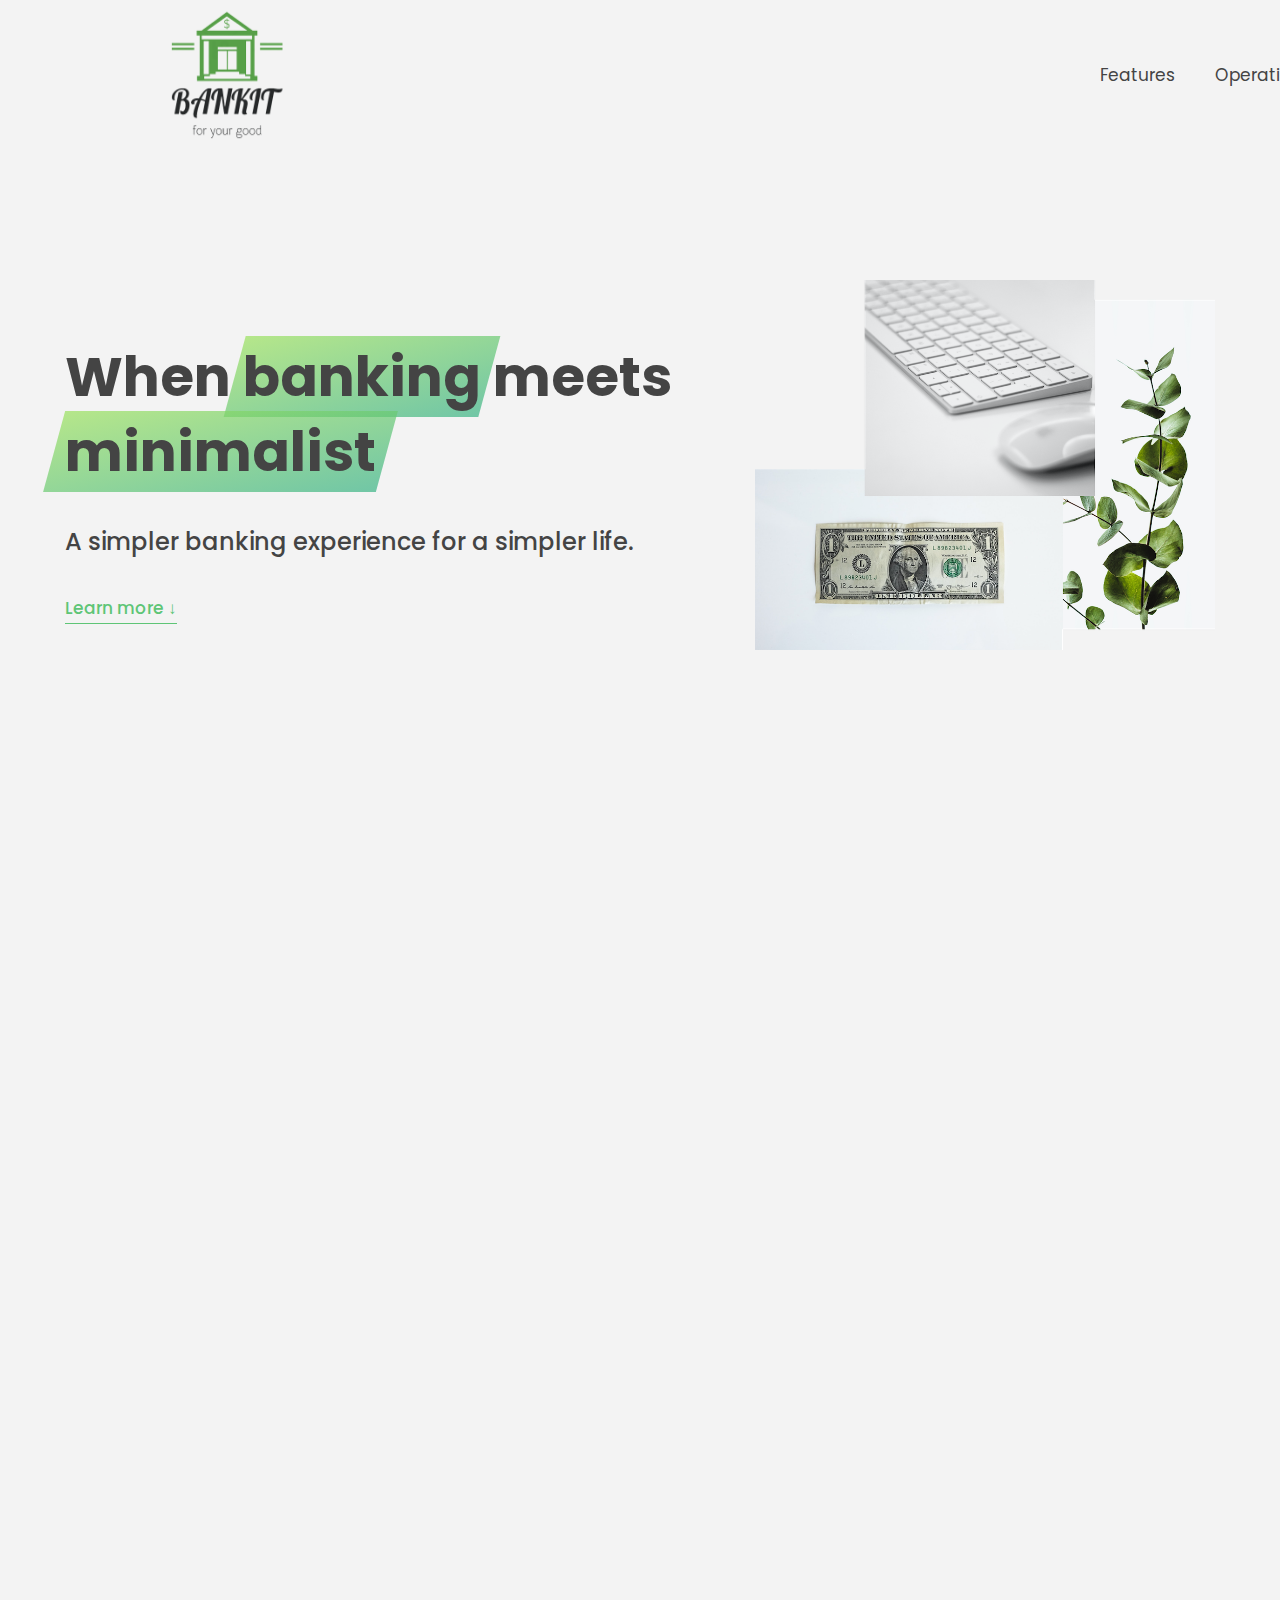
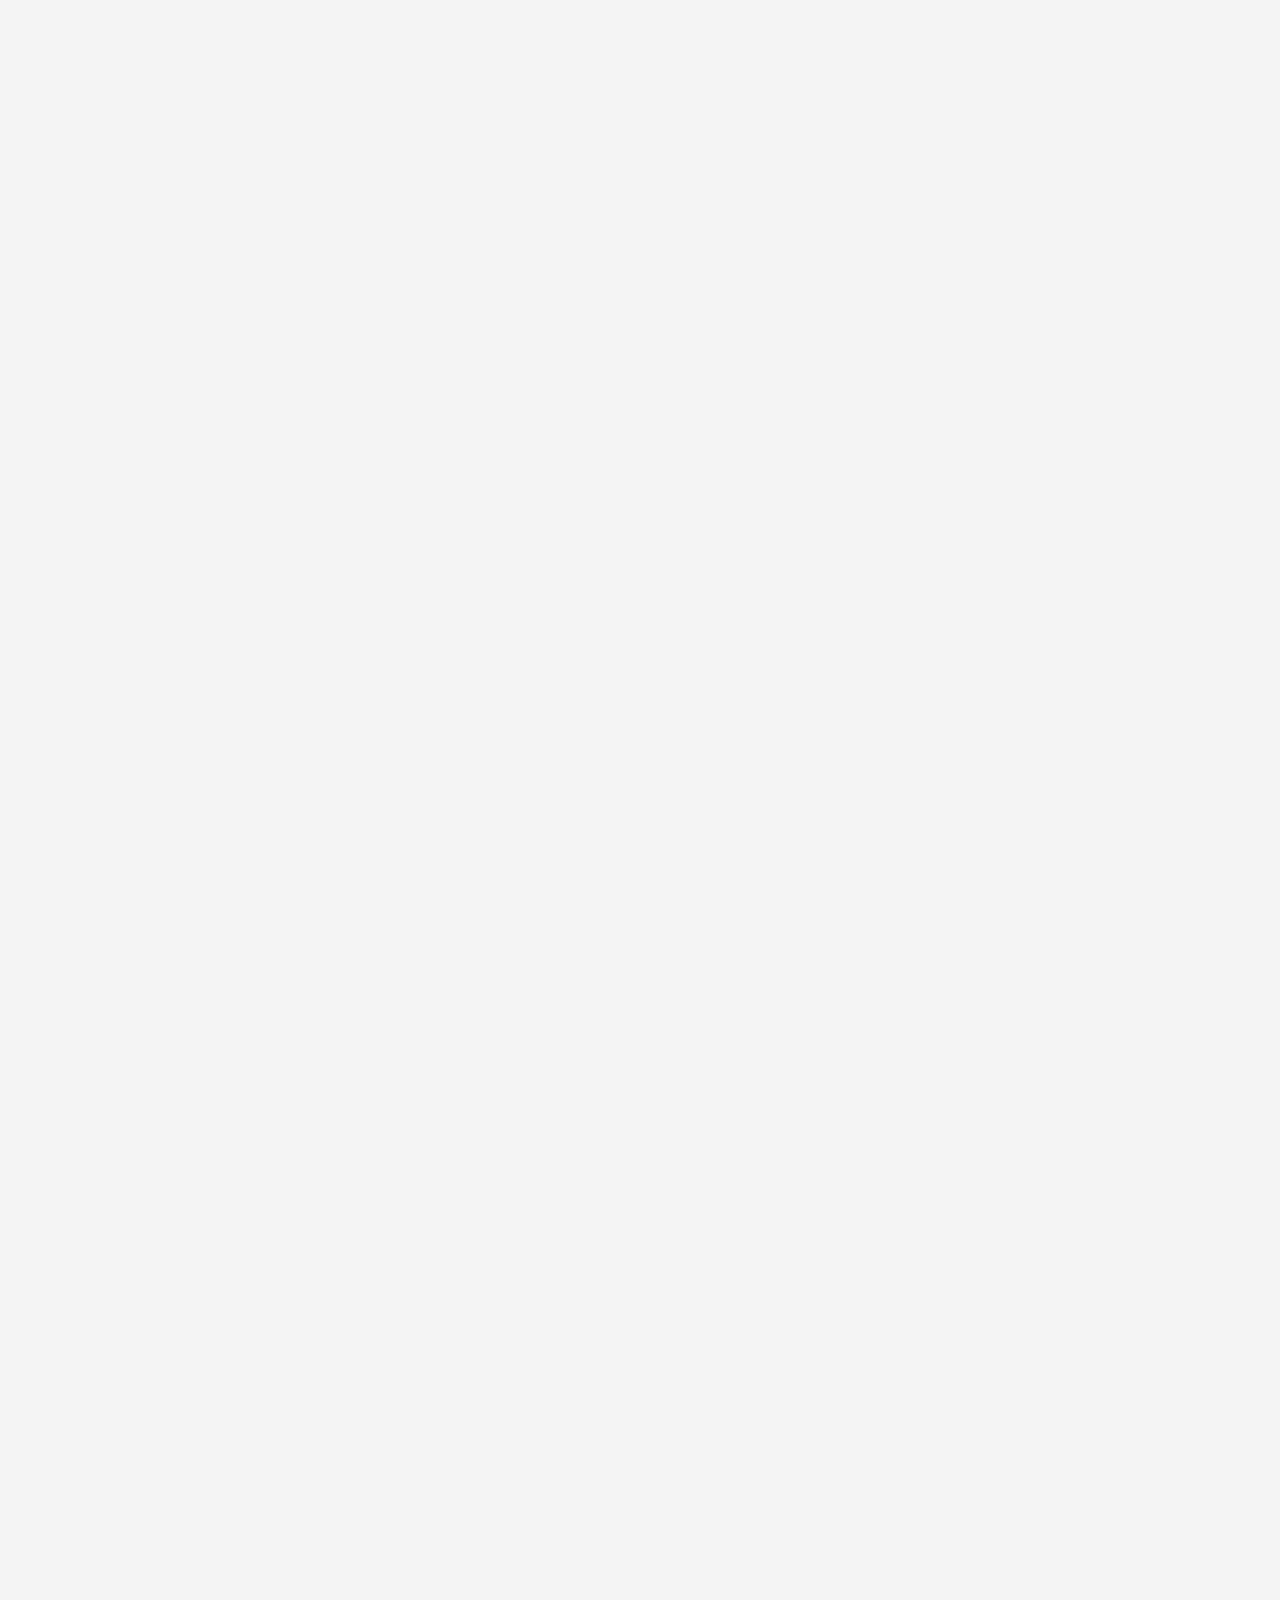
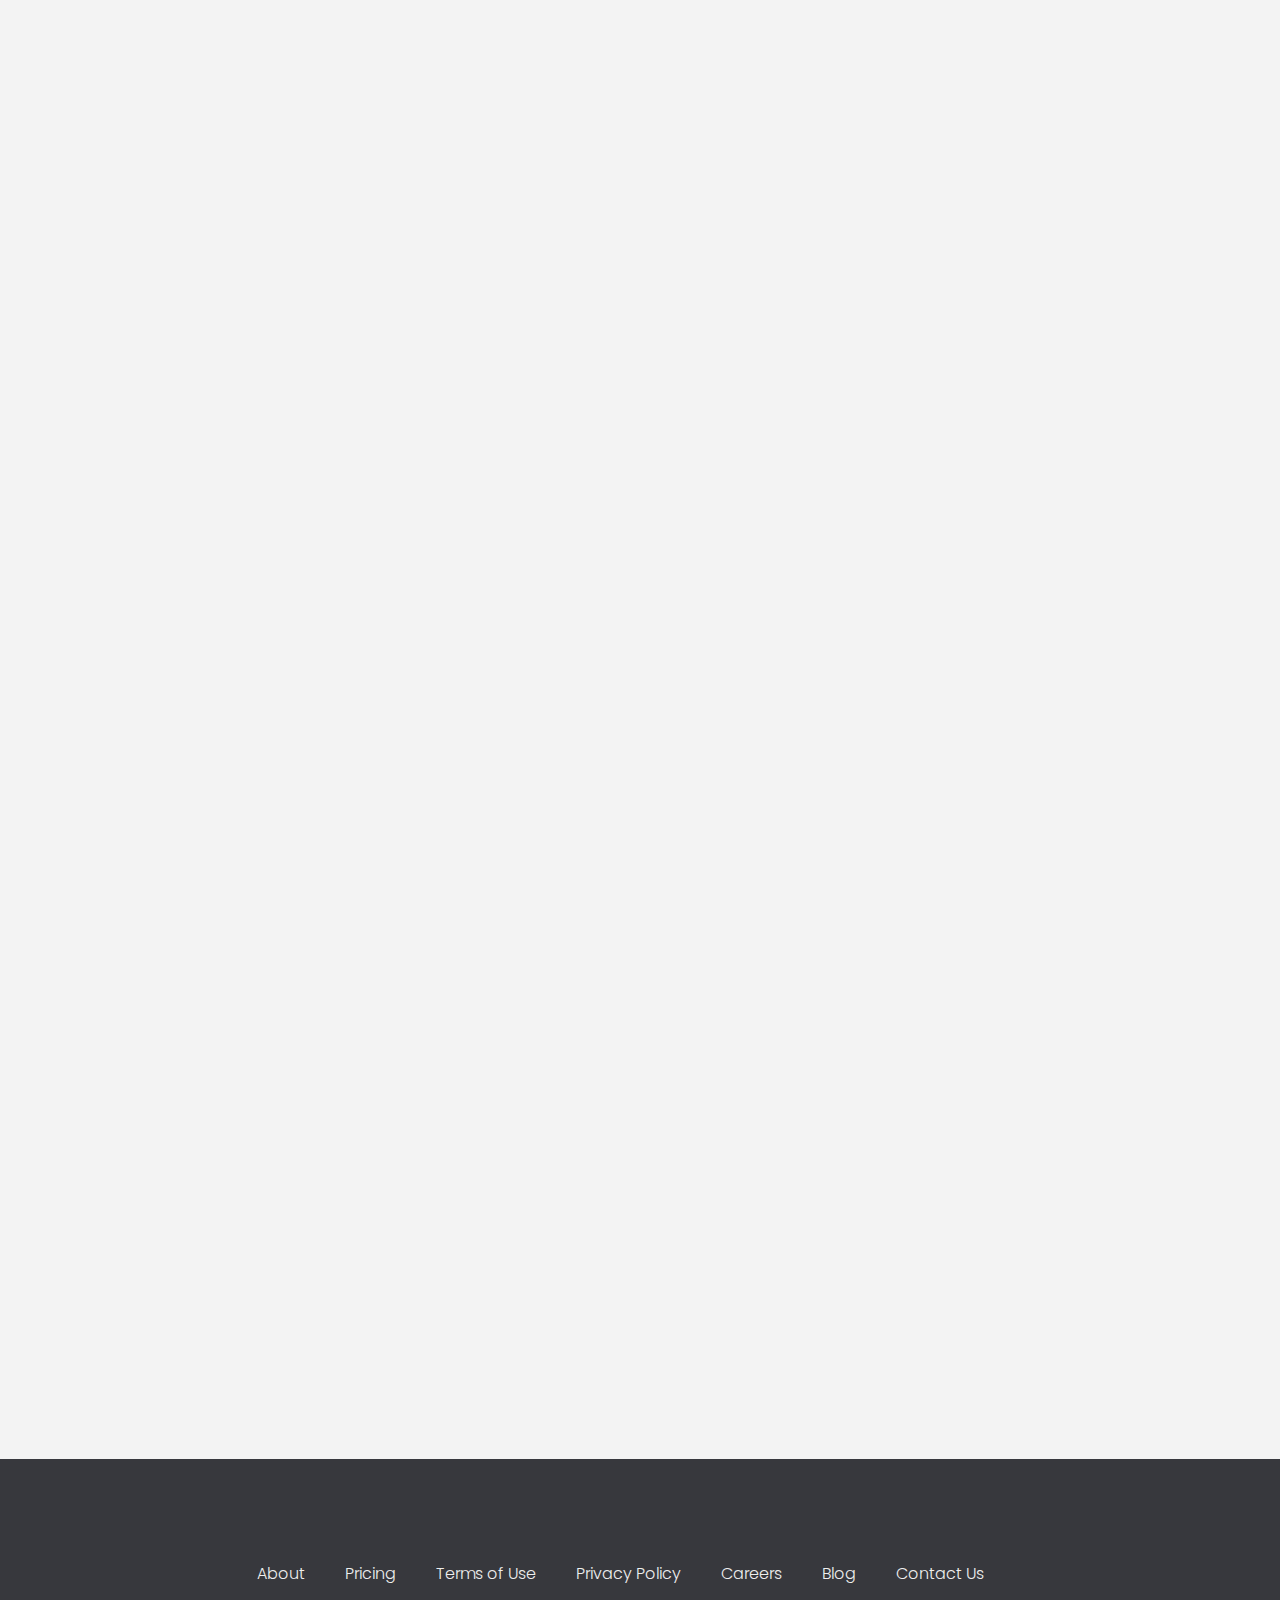
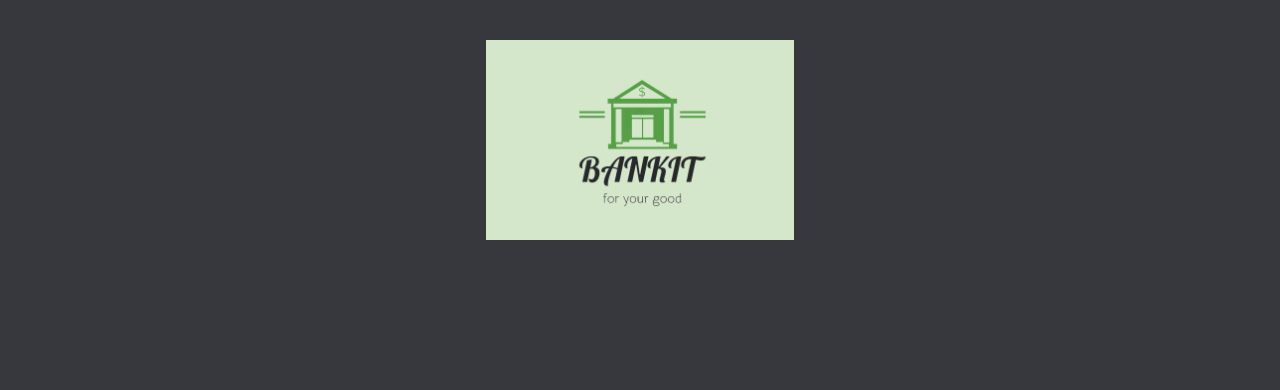
<file: index.html>
<!DOCTYPE html>
<html lang="en">
  <head>
    <meta charset="UTF-8" />
    <meta name="viewport" content="width=device-width, initial-scale=1.0" />
    <meta http-equiv="X-UA-Compatible" content="ie=edge" />
    <link rel="shortcut icon" type="image/png" href="img/icon.png" />

    <link
      href="https://fonts.googleapis.com/css?family=Poppins:300,400,500,600&display=swap"
      rel="stylesheet"
    />
    <link rel="stylesheet" href="style.css" />
    <title>Bankit</title>

    <script defer src="script.js"></script>
  </head>
  <body>
    <header class="header">
      <nav class="nav">
        <a href="#"
          ><img
            src="img/logo.png"
            alt="Bankist logo"
            class="nav__logo"
            id="logo"
            designer="Jonas"
            data-version-number="3.0"
        /></a>
        <ul class="nav__links">
          <li class="nav__item">
            <a class="nav__link" href="#section--1">Features</a>
          </li>
          <li class="nav__item">
            <a class="nav__link" href="#section--2">Operations</a>
          </li>
          <li class="nav__item">
            <a class="nav__link" href="#section--3">Testimonials</a>
          </li>
          <li class="nav__item">
            <a class="nav__link nav__link--btn btn--show-modal" href="#"
              >Open account</a
            >
          </li>
        </ul>
        <a class="nav__link nav__link--btn" href="dashboard.html">Login</a>
      </nav>

      <div class="header__title">
        <!-- <h1 onclick="alert('HTML alert')"> -->
        <h1>
          When
          <!-- Green highlight effect -->
          <span class="highlight">banking</span>
          meets<br />
          <span class="highlight">minimalist</span>
        </h1>
        <h4>A simpler banking experience for a simpler life.</h4>
        <button class="btn--text btn--scroll-to">Learn more &DownArrow;</button>
        <img
          src="img/hero.png"
          class="header__img"
          alt="Minimalist bank items"
        />
      </div>
    </header>

    <section class="section" id="section--1">
      <div class="section__title">
        <h2 class="section__description">Features</h2>
        <h3 class="section__header">
          Everything you need in a modern bank and more.
        </h3>
      </div>

      <div class="features">
        <img
          src="img/digital-lazy.jpg"
          data-src="img/digital.jpg"
          alt="Computer"
          class="features__img lazy-img"
        />
        <div class="features__feature">
          <div class="features__icon">
            <svg>
              <use xlink:href="img/icons.svg#icon-monitor"></use>
            </svg>
          </div>
          <h5 class="features__header">100% digital bank</h5>
          <p>
            Lorem ipsum dolor sit amet consectetur adipisicing elit. Unde alias
            sint quos? Accusantium a fugiat porro reiciendis saepe quibusdam
            debitis ducimus.
          </p>
        </div>

        <div class="features__feature">
          <div class="features__icon">
            <svg>
              <use xlink:href="img/icons.svg#icon-trending-up"></use>
            </svg>
          </div>
          <h5 class="features__header">Watch your money grow</h5>
          <p>
            Nesciunt quos autem dolorum voluptates cum dolores dicta fuga
            inventore ab? Nulla incidunt eius numquam sequi iste pariatur
            quibusdam!
          </p>
        </div>
        <img
          src="img/grow-lazy.jpg"
          data-src="img/grow.jpg"
          alt="Plant"
          class="features__img lazy-img"
        />

        <img
          src="img/card-lazy.jpg"
          data-src="img/card.jpg"
          alt="Credit card"
          class="features__img lazy-img"
        />
        <div class="features__feature">
          <div class="features__icon">
            <svg>
              <use xlink:href="img/icons.svg#icon-credit-card"></use>
            </svg>
          </div>
          <h5 class="features__header">Free debit card included</h5>
          <p>
            Quasi, fugit in cumque cupiditate reprehenderit debitis animi enim
            eveniet consequatur odit quam quos possimus assumenda dicta fuga
            inventore ab.
          </p>
        </div>
      </div>
    </section>

    <section class="section" id="section--2">
      <div class="section__title">
        <h2 class="section__description">Operations</h2>
        <h3 class="section__header">
          Everything as simple as possible, but no simpler.
        </h3>
      </div>

      <div class="operations">
        <div class="operations__tab-container">
          <button
            class="btn operations__tab operations__tab--1 operations__tab--active"
            data-tab="1"
          >
            <span>01</span>Instant Transfers
          </button>
          <button class="btn operations__tab operations__tab--2" data-tab="2">
            <span>02</span>Instant Loans
          </button>
          <button class="btn operations__tab operations__tab--3" data-tab="3">
            <span>03</span>Instant Closing
          </button>
        </div>
        <div
          class="operations__content operations__content--1 operations__content--active"
        >
          <div class="operations__icon operations__icon--1">
            <svg>
              <use xlink:href="img/icons.svg#icon-upload"></use>
            </svg>
          </div>
          <h5 class="operations__header">
            Tranfser money to anyone, instantly! No fees, no BS.
          </h5>
          <p>
            Lorem ipsum dolor sit amet, consectetur adipisicing elit, sed do
            eiusmod tempor incididunt ut labore et dolore magna aliqua. Ut enim
            ad minim veniam, quis nostrud exercitation ullamco laboris nisi ut
            aliquip ex ea commodo consequat.
          </p>
        </div>

        <div class="operations__content operations__content--2">
          <div class="operations__icon operations__icon--2">
            <svg>
              <use xlink:href="img/icons.svg#icon-home"></use>
            </svg>
          </div>
          <h5 class="operations__header">
            Buy a home or make your dreams come true, with instant loans.
          </h5>
          <p>
            Duis aute irure dolor in reprehenderit in voluptate velit esse
            cillum dolore eu fugiat nulla pariatur. Excepteur sint occaecat
            cupidatat non proident, sunt in culpa qui officia deserunt mollit
            anim id est laborum.
          </p>
        </div>
        <div class="operations__content operations__content--3">
          <div class="operations__icon operations__icon--3">
            <svg>
              <use xlink:href="img/icons.svg#icon-user-x"></use>
            </svg>
          </div>
          <h5 class="operations__header">
            No longer need your account? No problem! Close it instantly.
          </h5>
          <p>
            Excepteur sint occaecat cupidatat non proident, sunt in culpa qui
            officia deserunt mollit anim id est laborum. Ut enim ad minim
            veniam, quis nostrud exercitation ullamco laboris nisi ut aliquip ex
            ea commodo consequat.
          </p>
        </div>
      </div>
    </section>

    <section class="section" id="section--3">
      <div class="section__title section__title--testimonials">
        <h2 class="section__description">Not sure yet?</h2>
        <h3 class="section__header">
          Millions of Bankits are already making their lifes simpler.
        </h3>
      </div>

      <div class="slider">
        <div class="slide">
          <div class="testimonial">
            <h5 class="testimonial__header">Best financial decision ever!</h5>
            <blockquote class="testimonial__text">
              Lorem ipsum dolor sit, amet consectetur adipisicing elit.
              Accusantium quas quisquam non? Quas voluptate nulla minima
              deleniti optio ullam nesciunt, numquam corporis et asperiores
              laboriosam sunt, praesentium suscipit blanditiis. Necessitatibus
              id alias reiciendis, perferendis facere pariatur dolore veniam
              autem esse non voluptatem saepe provident nihil molestiae.
            </blockquote>
            <address class="testimonial__author">
              <img src="img/user-1.jpg" alt="" class="testimonial__photo" />
              <h6 class="testimonial__name">Aarav Lynn</h6>
              <p class="testimonial__location">San Francisco, USA</p>
            </address>
          </div>
        </div>

        <div class="slide">
          <div class="testimonial">
            <h5 class="testimonial__header">
              The last step to becoming a complete minimalist
            </h5>
            <blockquote class="testimonial__text">
              Quisquam itaque deserunt ullam, quia ea repellendus provident,
              ducimus neque ipsam modi voluptatibus doloremque, corrupti
              laborum. Incidunt numquam perferendis veritatis neque repellendus.
              Lorem, ipsum dolor sit amet consectetur adipisicing elit. Illo
              deserunt exercitationem deleniti.
            </blockquote>
            <address class="testimonial__author">
              <img src="img/user-2.jpg" alt="" class="testimonial__photo" />
              <h6 class="testimonial__name">Miyah Miles</h6>
              <p class="testimonial__location">London, UK</p>
            </address>
          </div>
        </div>

        <div class="slide">
          <div class="testimonial">
            <h5 class="testimonial__header">
              Finally free from old-school banks
            </h5>
            <blockquote class="testimonial__text">
              Debitis, nihil sit minus suscipit magni aperiam vel tenetur
              incidunt commodi architecto numquam omnis nulla autem,
              necessitatibus blanditiis modi similique quidem. Odio aliquam
              culpa dicta beatae quod maiores ipsa minus consequatur error sunt,
              deleniti saepe aliquid quos inventore sequi. Necessitatibus id
              alias reiciendis, perferendis facere.
            </blockquote>
            <address class="testimonial__author">
              <img src="img/user-3.jpg" alt="" class="testimonial__photo" />
              <h6 class="testimonial__name">Francisco Gomes</h6>
              <p class="testimonial__location">Lisbon, Portugal</p>
            </address>
          </div>
        </div>

        <button class="slider__btn slider__btn--left">&larr;</button>
        <button class="slider__btn slider__btn--right">&rarr;</button>
        <div class="dots"></div>
      </div>
    </section>

    <section class="section section--sign-up">
      <div class="section__title">
        <h3 class="section__header">
          The best day to join Bankist was one year ago. The second best is
          today!
        </h3>
      </div>
      <button class="btn btn--show-modal">Open your free account today!</button>
    </section>

    <footer class="footer">
      <ul class="footer__nav">
        <li class="footer__item">
          <a class="footer__link" href="#">About</a>
        </li>
        <li class="footer__item">
          <a class="footer__link" href="#">Pricing</a>
        </li>
        <li class="footer__item">
          <a class="footer__link" href="#">Terms of Use</a>
        </li>
        <li class="footer__item">
          <a class="footer__link" href="#">Privacy Policy</a>
        </li>
        <li class="footer__item">
          <a class="footer__link" href="#">Careers</a>
        </li>
        <li class="footer__item">
          <a class="footer__link" href="#">Blog</a>
        </li>
        <li class="footer__item">
          <a class="footer__link" href="#">Contact Us</a>
        </li>
      </ul>
      <img src="img/logo.png" alt="Logo" class="footer__logo" />
    </footer>

    <div class="modal hidden">
      <button class="btn--close-modal">&times;</button>
      <h2 class="modal__header">
        Open your bank account <br />
        in just <span class="highlight">5 minutes</span>
      </h2>
      <form class="modal__form">
        <label>First Name</label>
        <input type="text" />
        <label>Last Name</label>
        <input type="text" />
        <label>Email Address</label>
        <input type="email" />
        <button class="btn">Next step &rarr;</button>
      </form>
    </div>
    <div class="overlay hidden"></div>
  </body>
</html>
</file>
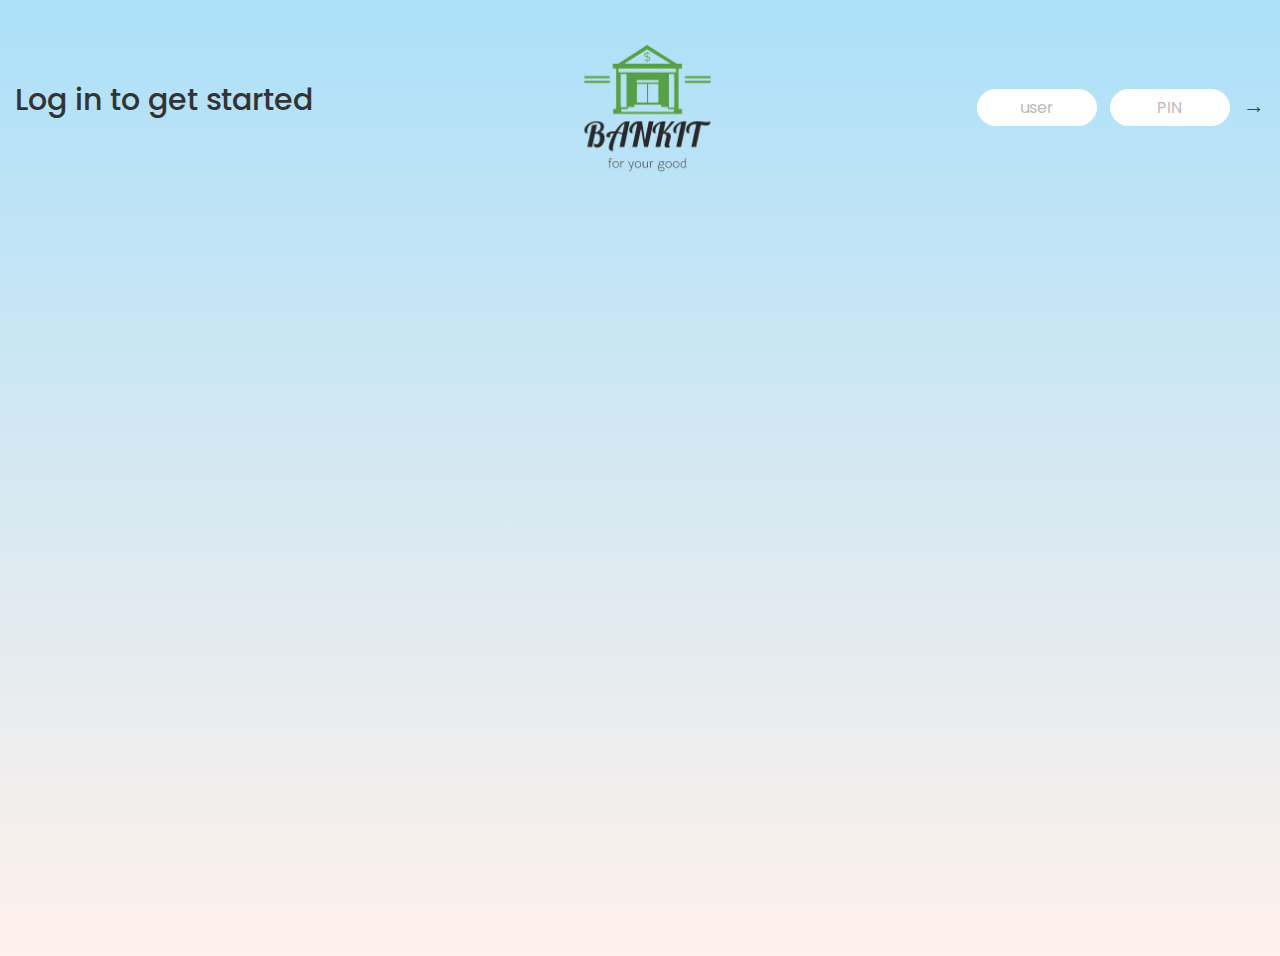
<file: dashboard.html>
<!DOCTYPE html>
<html lang="en">
  <head>
    <meta charset="UTF-8" />
    <meta name="viewport" content="width=device-width, initial-scale=1.0" />
    <meta http-equiv="X-UA-Compatible" content="ie=edge" />
    <link rel="shortcut icon" type="image/png" href="/icon.png" />

    <link
      href="https://fonts.googleapis.com/css?family=Poppins:400,500,600&display=swap"
      rel="stylesheet"
    />

    <link rel="stylesheet" href="style_dashboard.css" />
    <title>Bankit</title>
  </head>
  <body>
    <!-- TOP -->
    <nav>
      <h2><p class="welcome">Log in to get started</p></h2>
      <a href="index.html"
        ><img src="img/logo.png" alt="Logo" class="logo"
      /></a>
      <form class="login">
        <div class="loginButton">
          <input
            type="text"
            placeholder="user"
            class="login__input login__input--user"
          />
          <input
            type="text"
            placeholder="PIN"
            maxlength="4"
            class="login__input login__input--pin"
          />
          <button class="login__btn">&rarr;</button>
        </div>
        <div class="logOut__btn">
          <button class="login__btn">Logout &rarr;</button>
        </div>
      </form>
    </nav>
    <div class="overlay hidden"></div>
    <!-- <div class="intro">
      <img src="main_img.png" class="intro_img" />
      <h1 class="intro_label">
        Banking &<br />Budgeting, made<br />Simple<br />
        <small class="small_label">Master your money with one easy app</small>
      </h1>
    </div> -->
    <main class="app">
      <!-- BALANCE -->
      <div class="balance">
        <div>
          <p class="balance__label">Current balance</p>
          <p class="balance__date">
            As of <span class="date">05/03/2037</span>
          </p>
        </div>
        <p class="balance__value">0000€</p>
      </div>

      <!-- MOVEMENTS -->
      <div class="movements">
        <div class="movements__row">
          <div class="movements__type movements__type--deposit">2 deposit</div>
          <div class="movements__date">3 days ago</div>
          <div class="movements__value">4 000€</div>
        </div>
        <div class="movements__row">
          <div class="movements__type movements__type--withdrawal">
            1 withdrawal
          </div>
          <div class="movements__date">24/01/2037</div>
          <div class="movements__value">-378€</div>
        </div>
      </div>

      <!-- SUMMARY -->
      <div class="summary">
        <p class="summary__label">In</p>
        <p class="summary__value summary__value--in"><b>0000€</b></p>
        <p class="summary__label">Out</p>
        <p class="summary__value summary__value--out"><b>0000€</b></p>
        <p class="summary__label">Interest</p>
        <p class="summary__value summary__value--interest"><b>0000€</b></p>
        <button class="btn--sort">&downarrow; SORT</button>
      </div>

      <!-- TRANSFERS -->
      <div class="operation operation--transfer">
        <h2>Transfer money</h2>
        <form class="form form--transfer">
          <input type="text" class="form__input form__input--to" />
          <input type="number" class="form__input form__input--amount" />
          <button class="form__btn form__btn--transfer show-modal1">
            &rarr;
          </button>
          <label class="form__label">Transfer to</label>
          <label class="form__label">Amount</label>
        </form>
      </div>

      <!-- LOAN -->
      <div class="operation operation--loan">
        <h2>Request loan</h2>
        <form class="form form--loan">
          <input type="number" class="form__input form__input--loan-amount" />
          <button class="form__btn form__btn--loan">&rarr;</button>
          <label class="form__label form__label--loan">Amount</label>
          <button class="form__btn form__btn--loanlimit show-modal">
            <h4>Check your loan limit</h4>
          </button>
        </form>
      </div>
      <div class="modal hidden">
        <button class="close-modal">&times;</button>
        <h1 id="customer">Hey Customer,</h1>
      </div>

      <!-- CLOSE -->
      <div class="operation operation--close">
        <h2>Close account</h2>
        <form class="form form--close">
          <input type="text" class="form__input form__input--user" />
          <input
            type="password"
            maxlength="6"
            class="form__input form__input--pin"
          />
          <button class="form__btn form__btn--close">&rarr;</button>
          <label class="form__label">Confirm user</label>
          <label class="form__label">Confirm PIN</label>
        </form>
      </div>

      <!-- LOGOUT TIMER -->
      <p class="logout-timer">
        You will be logged out in <span class="timer">05:00</span>
      </p>
    </main>

    <script src="script_dashboard.js"></script>
  </body>
</html>
</file>
<file: style.css>
:root {
  --color-primary: #5ec576;
  --color-secondary: #ffcb03;
  --color-tertiary: #ff585f;
  --color-primary-darker: #4bbb7d;
  --color-secondary-darker: #ffbb00;
  --color-tertiary-darker: #fd424b;
  --color-primary-opacity: #5ec5763a;
  --color-secondary-opacity: #ffcd0331;
  --color-tertiary-opacity: #ff58602d;
  --gradient-primary: linear-gradient(to top left, #39b385, #9be15d);
  --gradient-secondary: linear-gradient(to top left, #ffb003, #ffcb03);
}

* {
  margin: 0;
  padding: 0;
  box-sizing: inherit;
}

html {
  font-size: 62.5%;
  box-sizing: border-box;
}

body {
  font-family: 'Poppins', sans-serif;
  font-weight: 300;
  color: #444;
  line-height: 1.9;
  background-color: #f3f3f3;
}

/* GENERAL ELEMENTS */
.section {
  padding: 15rem 3rem;
  border-top: 1px solid #ddd;

  transition: transform 1s, opacity 1s;
}

.section--hidden {
  opacity: 0;
  transform: translateY(8rem);
}

.section__title {
  max-width: 80rem;
  margin: 0 auto 8rem auto;
}

.section__description {
  font-size: 1.8rem;
  font-weight: 600;
  text-transform: uppercase;
  color: var(--color-primary);
  margin-bottom: 1rem;
}

.section__header {
  font-size: 4rem;
  line-height: 1.3;
  font-weight: 500;
}

.btn {
  display: inline-block;
  background-color: var(--color-primary);
  font-size: 1.6rem;
  font-family: inherit;
  font-weight: 500;
  border: none;
  padding: 1.25rem 4.5rem;
  border-radius: 10rem;
  cursor: pointer;
  transition: all 0.3s;
}

.btn:hover {
  background-color: var(--color-primary-darker);
}

.btn--text {
  display: inline-block;
  background: none;
  font-size: 1.7rem;
  font-family: inherit;
  font-weight: 500;
  color: var(--color-primary);
  border: none;
  border-bottom: 1px solid currentColor;
  padding-bottom: 2px;
  cursor: pointer;
  transition: all 0.3s;
}

p {
  color: #666;
}

/* This is BAD for accessibility! Don't do in the real world! */
button:focus {
  outline: none;
}

img {
  transition: filter 0.5s;
}

.lazy-img {
  filter: blur(20px);
}

/* NAVIGATION */
.nav {
  display: flex;
  justify-content: space-between;
  align-items: center;
  height: 15rem;
  width: 100%;
  padding: 0 6rem;
  z-index: 100;
}

/* nav and stickly class at the same time */
.nav.sticky {
  position: fixed;
  background-color: rgba(255, 255, 255, 0.95);
}

.nav__logo {
  height: 20rem;
  transition: all 0.3s;
  width: 27rem;
}

.nav__links {
  display: flex;
  align-items: center;
  list-style: none;
  margin-left: 700px;
}

.nav__item {
  margin-left: 4rem;
}

.nav__link:link,
.nav__link:visited {
  font-size: 1.7rem;
  font-weight: 400;
  color: inherit;
  text-decoration: none;
  display: block;
  transition: all 0.3s;
}

.nav__link--btn:link,
.nav__link--btn:visited {
  padding: 0.8rem 2.5rem;
  border-radius: 3rem;
  background-color: var(--color-primary);
  color: #222;
}

.nav__link--btn:hover,
.nav__link--btn:active {
  color: inherit;
  background-color: var(--color-primary-darker);
  color: #333;
}

/* HEADER */
.header {
  padding: 0 3rem;
  height: 100vh;
  display: flex;
  flex-direction: column;
  align-items: center;
}

.header__title {
  flex: 1;

  max-width: 115rem;
  display: grid;
  grid-template-columns: 3fr 2fr;
  row-gap: 3rem;
  align-content: center;
  justify-content: center;

  align-items: start;
  justify-items: start;
}

h1 {
  font-size: 5.5rem;
  line-height: 1.35;
}

h4 {
  font-size: 2.4rem;
  font-weight: 500;
}

.header__img {
  width: 100%;
  grid-column: 2 / 3;
  grid-row: 1 / span 4;
  transform: translateY(-6rem);
}

.highlight {
  position: relative;
}

.highlight::after {
  display: block;
  content: '';
  position: absolute;
  bottom: 0;
  left: 0;
  height: 100%;
  width: 100%;
  z-index: -1;
  opacity: 0.7;
  transform: scale(1.07, 1.05) skewX(-15deg);
  background-image: var(--gradient-primary);
}

/* FEATURES */
.features {
  display: grid;
  grid-template-columns: 1fr 1fr;
  gap: 4rem;
  margin: 0 12rem;
}

.features__img {
  width: 100%;
}

.features__feature {
  align-self: center;
  justify-self: center;
  width: 70%;
  font-size: 1.5rem;
}

.features__icon {
  display: flex;
  align-items: center;
  justify-content: center;
  background-color: var(--color-primary-opacity);
  height: 5.5rem;
  width: 5.5rem;
  border-radius: 50%;
  margin-bottom: 2rem;
}

.features__icon svg {
  height: 2.5rem;
  width: 2.5rem;
  fill: var(--color-primary);
}

.features__header {
  font-size: 2rem;
  margin-bottom: 1rem;
}

/* OPERATIONS */
.operations {
  max-width: 100rem;
  margin: 12rem auto 0 auto;

  background-color: #fff;
}

.operations__tab-container {
  display: flex;
  justify-content: center;
}

.operations__tab {
  margin-right: 2.5rem;
  transform: translateY(-50%);
}

.operations__tab span {
  margin-right: 1rem;
  font-weight: 600;
  display: inline-block;
}

.operations__tab--1 {
  background-color: var(--color-secondary);
}

.operations__tab--1:hover {
  background-color: var(--color-secondary-darker);
}

.operations__tab--3 {
  background-color: var(--color-tertiary);
  margin: 0;
}

.operations__tab--3:hover {
  background-color: var(--color-tertiary-darker);
}

.operations__tab--active {
  transform: translateY(-66%);
}

.operations__content {
  display: none;

  /* JUST PRESENTATIONAL */
  font-size: 1.7rem;
  padding: 2.5rem 7rem 6.5rem 7rem;
}

.operations__content--active {
  display: grid;
  grid-template-columns: 7rem 1fr;
  column-gap: 3rem;
  row-gap: 0.5rem;
}

.operations__header {
  font-size: 2.25rem;
  font-weight: 500;
  align-self: center;
}

.operations__icon {
  display: flex;
  align-items: center;
  justify-content: center;
  height: 7rem;
  width: 7rem;
  border-radius: 50%;
}

.operations__icon svg {
  height: 2.75rem;
  width: 2.75rem;
}

.operations__content p {
  grid-column: 2;
}

.operations__icon--1 {
  background-color: var(--color-secondary-opacity);
}
.operations__icon--2 {
  background-color: var(--color-primary-opacity);
}
.operations__icon--3 {
  background-color: var(--color-tertiary-opacity);
}
.operations__icon--1 svg {
  fill: var(--color-secondary-darker);
}
.operations__icon--2 svg {
  fill: var(--color-primary);
}
.operations__icon--3 svg {
  fill: var(--color-tertiary);
}

/* SLIDER */
.slider {
  max-width: 100rem;
  height: 50rem;
  margin: 0 auto;
  position: relative;

  /* IN THE END */
  overflow: hidden;
}

.slide {
  position: absolute;
  top: 0;
  width: 100%;
  height: 50rem;

  display: flex;
  align-items: center;
  justify-content: center;

  /* THIS creates the animation! */
  transition: transform 1s;
}

.slide > img {
  /* Only for images that have different size than slide */
  width: 100%;
  height: 100%;
  object-fit: cover;
}

.slider__btn {
  position: absolute;
  top: 50%;
  z-index: 10;

  border: none;
  background: rgba(255, 255, 255, 0.7);
  font-family: inherit;
  color: #333;
  border-radius: 50%;
  height: 5.5rem;
  width: 5.5rem;
  font-size: 3.25rem;
  cursor: pointer;
}

.slider__btn--left {
  left: 6%;
  transform: translate(-50%, -50%);
}

.slider__btn--right {
  right: 6%;
  transform: translate(50%, -50%);
}

.dots {
  position: absolute;
  bottom: 5%;
  left: 50%;
  transform: translateX(-50%);
  display: flex;
}

.dots__dot {
  border: none;
  background-color: #b9b9b9;
  opacity: 0.7;
  height: 1rem;
  width: 1rem;
  border-radius: 50%;
  margin-right: 1.75rem;
  cursor: pointer;
  transition: all 0.5s;

  /* Only necessary when overlying images */
  /* box-shadow: 0 0.6rem 1.5rem rgba(0, 0, 0, 0.7); */
}

.dots__dot:last-child {
  margin: 0;
}

.dots__dot--active {
  /* background-color: #fff; */
  background-color: #888;
  opacity: 1;
}

/* TESTIMONIALS */
.testimonial {
  width: 65%;
  position: relative;
}

.testimonial::before {
  content: '\201C';
  position: absolute;
  top: -5.7rem;
  left: -6.8rem;
  line-height: 1;
  font-size: 20rem;
  font-family: inherit;
  color: var(--color-primary);
  z-index: -1;
}

.testimonial__header {
  font-size: 2.25rem;
  font-weight: 500;
  margin-bottom: 1.5rem;
}

.testimonial__text {
  font-size: 1.7rem;
  margin-bottom: 3.5rem;
  color: #666;
}

.testimonial__author {
  margin-left: 3rem;
  font-style: normal;

  display: grid;
  grid-template-columns: 6.5rem 1fr;
  column-gap: 2rem;
}

.testimonial__photo {
  grid-row: 1 / span 2;
  width: 6.5rem;
  border-radius: 50%;
}

.testimonial__name {
  font-size: 1.7rem;
  font-weight: 500;
  align-self: end;
  margin: 0;
}

.testimonial__location {
  font-size: 1.5rem;
}

.section__title--testimonials {
  margin-bottom: 4rem;
}

/* SIGNUP */
.section--sign-up {
  background-color: #37383d;
  border-top: none;
  border-bottom: 1px solid #444;
  text-align: center;
  padding: 10rem 3rem;
}

.section--sign-up .section__header {
  color: #fff;
  text-align: center;
}

.section--sign-up .section__title {
  margin-bottom: 6rem;
}

.section--sign-up .btn {
  font-size: 1.9rem;
  padding: 2rem 5rem;
}

/* FOOTER */
.footer {
  padding: 10rem 3rem;
  background-color: #37383d;
}

.footer__nav {
  list-style: none;
  display: flex;
  justify-content: center;
  margin-bottom: 5rem;
}

.footer__item {
  margin-right: 4rem;
}

.footer__link {
  font-size: 1.6rem;
  color: #eee;
  text-decoration: none;
}

.footer__logo {
  height: 20rem;
  display: block;
  margin: 0 auto;
  margin-bottom: 5rem;
  background: #d5e7ca;
}

.footer__copyright {
  font-size: 1.4rem;
  color: #aaa;
  text-align: center;
}

.footer__copyright .footer__link {
  font-size: 1.4rem;
}

/* MODAL WINDOW */
.modal {
  position: fixed;
  top: 50%;
  left: 50%;
  transform: translate(-50%, -50%);
  max-width: 60rem;
  background-color: #f3f3f3;
  padding: 5rem 6rem;
  box-shadow: 0 4rem 6rem rgba(0, 0, 0, 0.3);
  z-index: 1000;
  transition: all 0.5s;
}

.overlay {
  position: fixed;
  top: 0;
  left: 0;
  width: 100%;
  height: 100%;
  background-color: rgba(0, 0, 0, 0.5);
  backdrop-filter: blur(4px);
  z-index: 100;
  transition: all 0.5s;
}

.modal__header {
  font-size: 3.25rem;
  margin-bottom: 4.5rem;
  line-height: 1.5;
}

.modal__form {
  margin: 0 3rem;
  display: grid;
  grid-template-columns: 1fr 2fr;
  align-items: center;
  gap: 2.5rem;
}

.modal__form label {
  font-size: 1.7rem;
  font-weight: 500;
}

.modal__form input {
  font-size: 1.7rem;
  padding: 1rem 1.5rem;
  border: 1px solid #ddd;
  border-radius: 0.5rem;
}

.modal__form button {
  grid-column: 1 / span 2;
  justify-self: center;
  margin-top: 1rem;
}

.btn--close-modal {
  font-family: inherit;
  color: inherit;
  position: absolute;
  top: 0.5rem;
  right: 2rem;
  font-size: 4rem;
  cursor: pointer;
  border: none;
  background: none;
}

.hidden {
  visibility: hidden;
  opacity: 0;
}

/* COOKIE MESSAGE */
.cookie-message {
  display: flex;
  align-items: center;
  justify-content: space-evenly;
  width: 100%;
  background-color: white;
  color: #bbb;
  font-size: 1.5rem;
  font-weight: 400;
}
</file>
<file: style_dashboard.css>
* {
  margin: 0;
  padding: 0;
  box-sizing: inherit;
}

html {
  font-size: 62.5%;
  box-sizing: border-box;
}

body {
  font-family: 'Poppins', sans-serif;
  color: #444;
  background-image: linear-gradient(to top, #fff1eb 0%, #ace0f9 100%);
  padding: 0.5rem;
}

nav {
  display: flex;
  justify-content: space-between;
  align-items: center;
  padding: 0 1rem;
  width: 100%;
}

/* .intro {
  text-align: center;
  margin: 10rem;
  transition: all 1s;
  opacity: 100;
  display: grid;
  grid-template-columns: 4fr 3fr;
  position: relative;
  max-width: 150rem;
  z-index: 9;
}

.intro_img {
  text-align: center;
  margin-left: 4rem;
}

.intro_label {
  text-align: left;
  font-size: 5rem;
  font-weight: 600;
  color: rgb(80, 75, 75);
  line-height: 1.2;
}

.small_label {
  font-size: 2rem;
  line-height: 0%;
} */

.welcome {
  font-size: 3rem;
  font-weight: 500;
}

.logo {
  height: 20rem;
}

.login {
  display: flex;
}

.login__input {
  border: none;
  padding: 0.5rem 2rem;
  font-size: 1.6rem;
  font-family: inherit;
  text-align: center;
  width: 12rem;
  border-radius: 10rem;
  margin-right: 1rem;
  color: inherit;
  border: 1px solid #fff;
  transition: all 0.3s;
}

.login__input:focus {
  outline: none;
  border: 1px solid #ccc;
}

.login__input::placeholder {
  color: #bbb;
}

.login__btn {
  border: none;
  background: none;
  font-size: 2.2rem;
  color: inherit;
  cursor: pointer;
  transition: all 0.3s;
}

.logOut__btn {
  border: #ace0f9;
  border-radius: 10rem;
  background: whitesmoke;
  font-size: 2.2rem;
  color: inherit;
  cursor: pointer;
  transition: all 0.3s;
  display: none;
  margin-right: 50px;
  padding: 0.5rem 2rem;
}

.login__btn:hover,
.login__btn:focus,
.btn--sort:hover,
.btn--sort:focus {
  outline: none;
  color: #777;
}

/* MAIN */
.app {
  position: relative;
  max-width: 100rem;
  margin: 4rem auto;
  display: grid;
  grid-template-columns: 4fr 3fr;
  grid-template-rows: auto repeat(3, 15rem) auto;
  gap: 2rem;
  opacity: 0;
  transition: all 1s;
}

.balance {
  grid-column: 1 / span 2;
  display: flex;
  align-items: flex-end;
  justify-content: space-between;
  margin-bottom: 2rem;
}

.balance__label {
  font-size: 2.2rem;
  font-weight: 500;
  margin-bottom: -0.2rem;
}

.balance__date {
  font-size: 1.4rem;
  color: #888;
}

.balance__value {
  font-size: 4.5rem;
  font-weight: 400;
}

/* MOVEMENTS */
.movements {
  grid-row: 2 / span 3;
  background-color: #fff;
  border-radius: 1rem;
  overflow: scroll;
}

.movements__row {
  padding: 2.25rem 4rem;
  display: flex;
  align-items: center;
  border-bottom: 1px solid #eee;
}

.movements__type {
  font-size: 1.1rem;
  text-transform: uppercase;
  font-weight: 500;
  color: #fff;
  padding: 0.1rem 1rem;
  border-radius: 10rem;
  margin-right: 2rem;
}

.movements__date {
  font-size: 1.1rem;
  text-transform: uppercase;
  font-weight: 500;
  color: #666;
}

.movements__type--deposit {
  background-image: linear-gradient(to top left, #39b385, #9be15d);
}

.movements__type--withdrawal {
  background-image: linear-gradient(to top left, #e52a5a, #ff585f);
}

.movements__value {
  font-size: 1.7rem;
  margin-left: auto;
}

/* SUMMARY */
.summary {
  grid-row: 5 / 6;
  display: flex;
  align-items: baseline;
  padding: 0 0.3rem;
  margin-top: 1rem;
}

.summary__label {
  font-size: 1.2rem;
  font-weight: 500;
  text-transform: uppercase;
  margin-right: 0.8rem;
}

.summary__value {
  font-size: 2.2rem;
  margin-right: 2.5rem;
}

.summary__value--in,
.summary__value--interest {
  color: #66c873;
}

.summary__value--out {
  color: #f5465d;
}

.btn--sort {
  margin-left: auto;
  border: none;
  background: none;
  font-size: 1.3rem;
  font-weight: 500;
  cursor: pointer;
}

/* OPERATIONS */
.operation {
  border-radius: 1rem;
  padding: 3rem 4rem;
  color: #333;
}

.operation--transfer {
  background-image: linear-gradient(to top left, #ffb003, #ffcb03);
}

.operation--loan {
  background-image: linear-gradient(to top left, #39b385, #9be15d);
}

.operation--close {
  background-image: linear-gradient(to top left, #e52a5a, #ff585f);
}

h2 {
  margin-bottom: 1.5rem;
  font-size: 1.7rem;
  font-weight: 600;
  color: #333;
}

h4 {
  margin-bottom: 0.8rem;
  font-size: 1.2rem;
  font-weight: 700;
  color: rgb(27, 26, 26);
}

.form {
  display: grid;
  grid-template-columns: 2.5fr 2.5fr 1fr;
  grid-template-rows: auto auto;
  gap: 0.4rem 1rem;
}

.form.form--loan {
  grid-template-columns: 2.5fr 1fr 2.5fr;
}
.form__label--loan {
  grid-row: 2;
}

.form__input {
  width: 100%;
  border: none;
  background-color: rgba(255, 255, 255, 0.4);
  font-family: inherit;
  font-size: 1.5rem;
  text-align: center;
  color: #333;
  padding: 0.3rem 1rem;
  border-radius: 0.7rem;
  transition: all 0.3s;
}

.form__input:focus {
  outline: none;
  background-color: rgba(255, 255, 255, 0.6);
}

.form__label {
  font-size: 1.3rem;
  text-align: center;
}

.form__btn {
  border: none;
  border-radius: 0.7rem;
  font-size: 1.8rem;
  background-color: #fff;
  cursor: pointer;
  transition: all 0.3s;
}

.form__btn:focus {
  outline: none;
  background-color: rgba(255, 255, 255, 0.8);
}

.logout-timer {
  padding: 0 0.3rem;
  margin-top: 1.9rem;
  text-align: right;
  font-size: 1.25rem;
}

.timer {
  font-weight: 600;
}

.overlay {
  position: fixed;
  top: 0;
  left: 0;
  width: 100%;
  height: 100%;
  background-color: rgba(0, 0, 0, 0.6);
  backdrop-filter: blur(3px);
  z-index: 5;
}

.modal {
  position: absolute;
  top: 50%;
  left: 50%;
  transform: translate(-50%, -50%);
  width: 70%;
  background-color: white;
  padding: 6rem;
  border-radius: 5px;
  box-shadow: 0 3rem 5rem rgba(0, 0, 0, 0.3);
  z-index: 10;
}

.hidden {
  display: none;
}

.close-modal {
  position: absolute;
  top: 1.2rem;
  right: 2rem;
  font-size: 5rem;
  color: #333;
  cursor: pointer;
  border: none;
  background: none;
}
</file>
